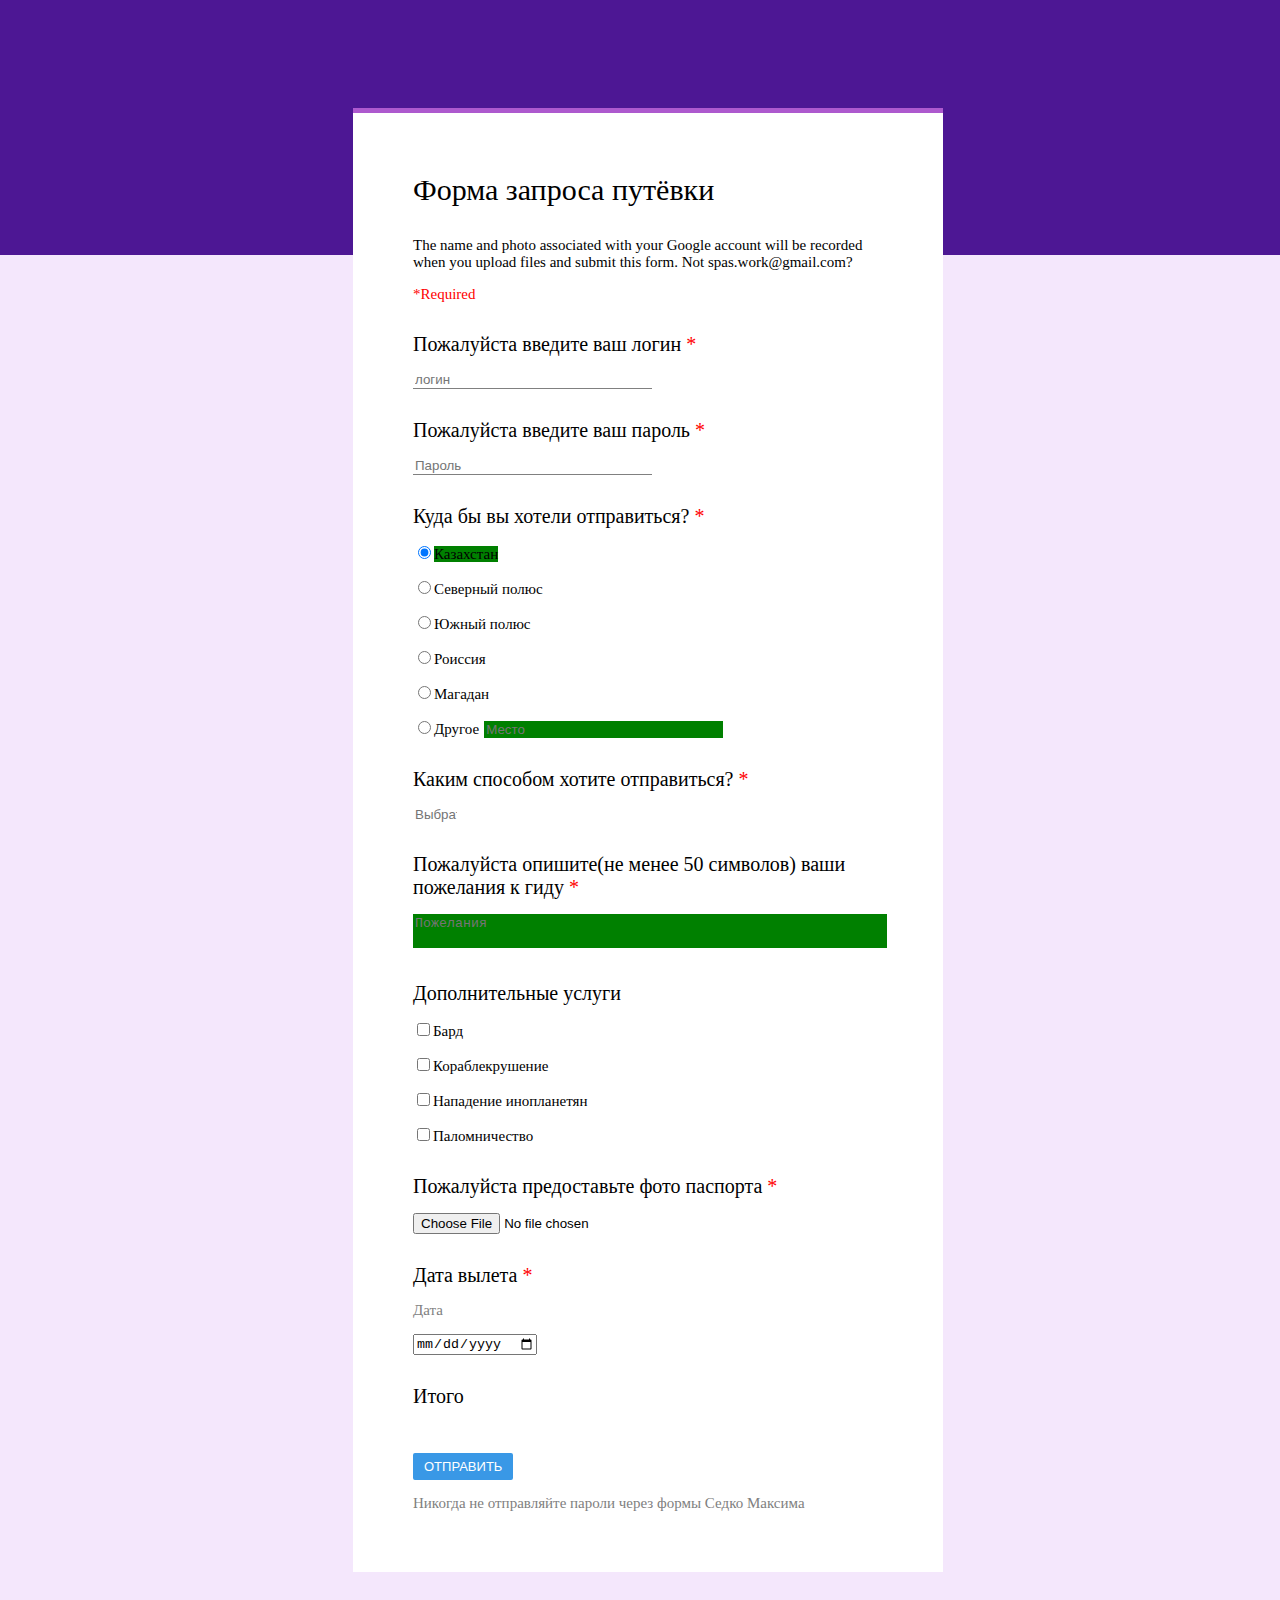
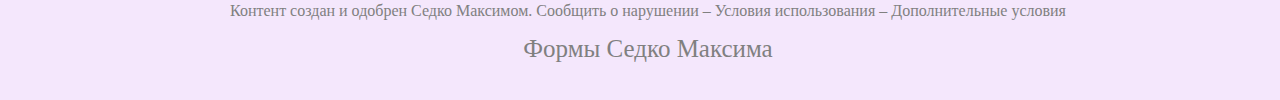
<file: lastCourse/lab1/lab1/index.html>
<!DOCTYPE html>
<html>
    <head>
        <link rel="stylesheet" href="style.css">
        <title>Подбор, бронирование и покупка туристической путевки</title>
    </head>
    <body>
        <form action="http://bstu.byyyyy" method="get" oninput="result.value='Логин: '+login.value+'&nbsp;&nbsp;&nbsp;&nbsp;&nbsp;&nbsp;&nbsp;&nbsp;&shy;Пароль: '+password.value+'&nbsp;&nbsp;&nbsp;&nbsp;&nbsp;&nbsp;&nbsp;&nbsp;&shy;Пункт назначения: '+place.value+'&nbsp;&nbsp;&nbsp;&nbsp;&nbsp;&nbsp;&nbsp;&nbsp;&shy;Способ: '+method.value+'&nbsp;&nbsp;&nbsp;&nbsp;&nbsp;&nbsp;&nbsp;&nbsp;&shy;Пожелания: '+text.value+'&nbsp;&nbsp;&nbsp;&nbsp;&nbsp;&nbsp;&nbsp;&nbsp;&shy;Фото: '+file.value+'&nbsp;&nbsp;&nbsp;&nbsp;&nbsp;&nbsp;&nbsp;&nbsp;&shy;Дата: '+date.value" >
            <div class="formContainer">
                <div class="mainHead">Форма запроса путёвки</div>
                <div>The name and photo associated with your Google account will be recorded when you upload files and submit this form. Not spas.work@gmail.com?</div>
                <div class="required">*Required</div>
                <!-- ПЕРВОЕ ПОЛЕ: ВВОДА ПАРОЛЯ -->
                <div class="head"><label for="login">Пожалуйста введите ваш логин </label><span class="required">*</span></div>
                <div><input class="inputPassword" name="login" type="text" placeholder="логин" required></div>
                <!-- ВТОРОЕ ПОЛЕ: ВВОДА ЛОГИНА -->
                <div class="head"><label for="password">Пожалуйста введите ваш пароль </label><span class="required">*</span></div>
                <div><input class="inputLogin" name="password" type="password" placeholder="Пароль" required></div>
                <!-- ТРЕТЬЕ ПОЛЕ: ВВОДА РАЙОНА СОСРЕДОТОЧЕНИЯ -->
                <div class="head">Куда бы вы хотели отправиться? <span class="required">*</span></div>
                <div><label><input class="inputLocation" type="radio" name="place" value="Казахстан" required checked><span>Казахстан</span></label></div>
                <div><label><input class="inputLocation" type="radio" name="place" value="Северный полюс"><span>Северный полюс</span></label></div>                       
                <div><label><input class="inputLocation" type="radio" name="place" value="Южный полюс"><span>Южный полюс</span></label></div>
                <div><label><input class="inputLocation" type="radio" name="place" value="Роиссия"><span>Роиссия</span></label></div>
                <div><label><input class="inputLocation" type="radio" name="place" value="Магадан"><span>Магадан</span></label></div>
                <div><label><input class="inputLocation" type="radio" name="place" value="Другое"><span>Другое</span><input class="inputOtherLocation" placeholder="Место" pattern="^[А-Яа-яЁё\s]+$" type="text"></label></div>
                <!-- ЧЕТВЁРТОЕ ПОЛЕ: ВВОДА СПОСОБА ПЕРЕДВИЖЕНИЯ -->
                <div class="head"><label for="travelMode">Каким способом хотите отправиться? </label><span class="required">*</span></div>
                <div><input class="inputTravelMode" name="travelMode" type="text" list="travelModes" placeholder="Выбрать" required></div>
                <datalist id="travelModes">
                    <option value="Повозкой">
                    <option value="Голопом">
                    <option value="Ракетой">
                    <option value="Космолётом">
                    <option value="Ослом">
                    <option value="Пешком">
                </datalist>
                <!-- ПЯТОЕ ПОЛЕ: ВВОДА ПОЖЕЛАНИЙ -->
                <div class="head"><label for="text">Пожалуйста опишите(не менее 50 символов) ваши пожелания к гиду </label><span class="required">*</span></div>
                <div><textarea class="textareaWishes" name="text" minlength="50" maxlength="150" placeholder="Пожелания"></textarea></div>
                <!-- ШЕСТОЕ ПОЛЕ: ВВОДА ДОПОЛНИТЕЛЬНЫХ УСЛУГ -->
                <div class="head">Дополнительные услуги</div>
                <div><label><input class="inputService" type="checkbox" name="bard" value="Бард"><span>Бард</span></label></div>
                <div><label><input class="inputService" type="checkbox" name="shipwreck" value="Кораблекрушение"><span>Кораблекрушение</span></label></div>                       
                <div><label><input class="inputService" type="checkbox" name="aliens" value="Нападение инопланетян"><span>Нападение инопланетян</span></label></div>
                <div><label><input class="inputService" type="checkbox" name="aveMaria" value="Паломничество"><span>Паломничество</span></label></div>
                <!-- СЕДЬМОЕ ПОЛЕ: ВВОДА ФОТО ПАСПОРТА -->
                <div class="head"><label for="file">Пожалуйста предоставьте фото паспорта </label><span class="required">*</span></div>
                <div><input type="file" name="file" required></div>
                <!-- ВОСЬМОЕ ПОЛЕ: ВВОДА ДАТЫ ВЫЛЕТА -->
                <div class="head">Дата вылета <span class="required">*</span></div>
                <div class="divGrey"><label for="date">Дата </label></div>
                <div><input type="date" name="date" required></div>

                <div class="head">Итого</div>
                <div><output name="result"></output></div>
                <div><input class="buttonSubmit" type="submit" value="ОТПРАВИТЬ"></div>
                <div class="divGrey">Никогда не отправляйте пароли через формы Седко Максима</div>
            </div>
        </form>
        <footer>
            <div class="firstFarce">Контент создан и одобрен Седко Максимом. Сообщить о нарушении – Условия использования – Дополнительные условия</div>
            <div class="secondFarce">Формы Седко Максима</div>
        </footer>
    </body>
</html>
</file>
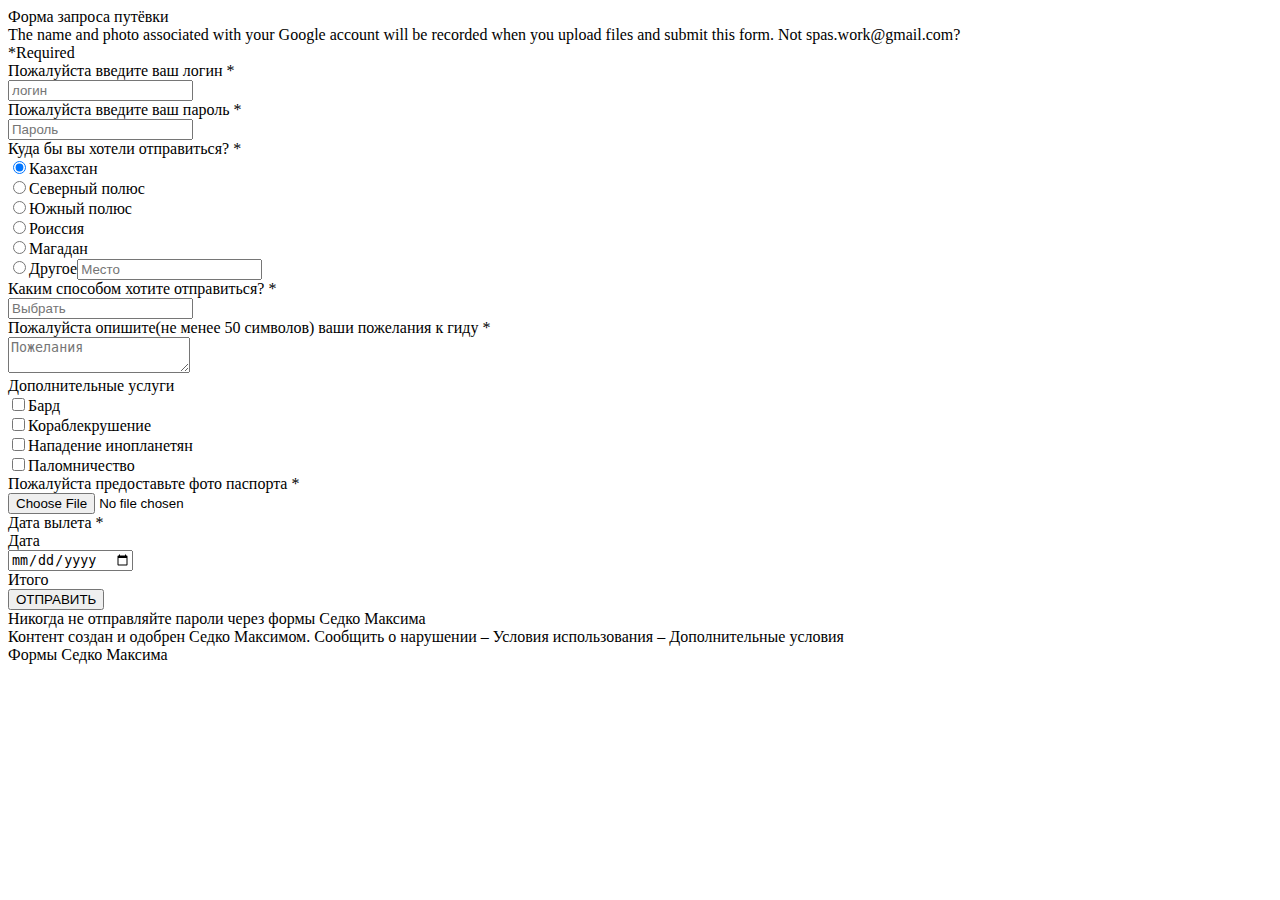
<file: lastCourse/lab2/lab2/index.html>
<!DOCTYPE html>
<html>
    <head>
        <!-- <link rel="stylesheet" href="style.css"> -->
        <title>Подбор, бронирование и покупка туристической путевки</title>
    </head>
    <body>
        <form action="http://bstu.byyyyy" method="get" oninput="result.value='Логин: '+login.value+'&nbsp;&nbsp;&nbsp;&nbsp;&nbsp;&nbsp;&nbsp;&nbsp;&shy;Пароль: '+password.value+'&nbsp;&nbsp;&nbsp;&nbsp;&nbsp;&nbsp;&nbsp;&nbsp;&shy;Пункт назначения: '+place.value+'&nbsp;&nbsp;&nbsp;&nbsp;&nbsp;&nbsp;&nbsp;&nbsp;&shy;Способ: '+method.value+'&nbsp;&nbsp;&nbsp;&nbsp;&nbsp;&nbsp;&nbsp;&nbsp;&shy;Пожелания: '+text.value+'&nbsp;&nbsp;&nbsp;&nbsp;&nbsp;&nbsp;&nbsp;&nbsp;&shy;Фото: '+file.value+'&nbsp;&nbsp;&nbsp;&nbsp;&nbsp;&nbsp;&nbsp;&nbsp;&shy;Дата: '+date.value" >
            <div class="formContainer">
                <div class="mainHead">Форма запроса путёвки</div>
                <div>The name and photo associated with your Google account will be recorded when you upload files and submit this form. Not spas.work@gmail.com?</div>
                <div class="required">*Required</div>
                <!-- ПЕРВОЕ ПОЛЕ: ВВОДА ПАРОЛЯ -->
                <div class="head"><label for="login">Пожалуйста введите ваш логин </label><span class="required">*</span></div>
                <div><input class="inputPassword" name="login" type="text" placeholder="логин" required></div>
                <!-- ВТОРОЕ ПОЛЕ: ВВОДА ЛОГИНА -->
                <div class="head"><label for="password">Пожалуйста введите ваш пароль </label><span class="required">*</span></div>
                <div><input class="inputLogin" name="password" type="password" placeholder="Пароль" required></div>
                <!-- ТРЕТЬЕ ПОЛЕ: ВВОДА РАЙОНА СОСРЕДОТОЧЕНИЯ -->
                <div class="head">Куда бы вы хотели отправиться? <span class="required">*</span></div>
                <div><label><input class="inputLocation" type="radio" name="place" value="Казахстан" required checked><span>Казахстан</span></label></div>
                <div><label><input class="inputLocation" type="radio" name="place" value="Северный полюс"><span>Северный полюс</span></label></div>                       
                <div><label><input class="inputLocation" type="radio" name="place" value="Южный полюс"><span>Южный полюс</span></label></div>
                <div><label><input class="inputLocation" type="radio" name="place" value="Роиссия"><span>Роиссия</span></label></div>
                <div><label><input class="inputLocation" type="radio" name="place" value="Магадан"><span>Магадан</span></label></div>
                <div><label><input class="inputLocation" type="radio" name="place" value="Другое"><span>Другое</span><input class="inputOtherLocation" placeholder="Место" pattern="^[А-Яа-яЁё\s]+$" type="text"></label></div>
                <!-- ЧЕТВЁРТОЕ ПОЛЕ: ВВОДА СПОСОБА ПЕРЕДВИЖЕНИЯ -->
                <div class="head"><label for="travelMode">Каким способом хотите отправиться? </label><span class="required">*</span></div>
                <div><input class="inputTravelMode" name="travelMode" type="text" list="travelModes" placeholder="Выбрать" required></div>
                <datalist id="travelModes">
                    <option value="Повозкой">
                    <option value="Голопом">
                    <option value="Ракетой">
                    <option value="Космолётом">
                    <option value="Ослом">
                    <option value="Пешком">
                </datalist>
                <!-- ПЯТОЕ ПОЛЕ: ВВОДА ПОЖЕЛАНИЙ -->
                <div class="head"><label for="text">Пожалуйста опишите(не менее 50 символов) ваши пожелания к гиду </label><span class="required">*</span></div>
                <div><textarea class="textareaWishes" name="text" minlength="50" maxlength="150" placeholder="Пожелания"></textarea></div>
                <!-- ШЕСТОЕ ПОЛЕ: ВВОДА ДОПОЛНИТЕЛЬНЫХ УСЛУГ -->
                <div class="head">Дополнительные услуги</div>
                <div><label><input class="inputService" type="checkbox" name="bard" value="Бард"><span>Бард</span></label></div>
                <div><label><input class="inputService" type="checkbox" name="shipwreck" value="Кораблекрушение"><span>Кораблекрушение</span></label></div>                       
                <div><label><input class="inputService" type="checkbox" name="aliens" value="Нападение инопланетян"><span>Нападение инопланетян</span></label></div>
                <div><label><input class="inputService" type="checkbox" name="aveMaria" value="Паломничество"><span>Паломничество</span></label></div>
                <!-- СЕДЬМОЕ ПОЛЕ: ВВОДА ФОТО ПАСПОРТА -->
                <div class="head"><label for="file">Пожалуйста предоставьте фото паспорта </label><span class="required">*</span></div>
                <div><input type="file" name="file" required></div>
                <!-- ВОСЬМОЕ ПОЛЕ: ВВОДА ДАТЫ ВЫЛЕТА -->
                <div class="head">Дата вылета <span class="required">*</span></div>
                <div class="divGrey"><label for="date">Дата </label></div>
                <div><input type="date" name="date" required></div>

                <div class="head">Итого</div>
                <div><output name="result"></output></div>
                <div><input class="buttonSubmit" type="submit" value="ОТПРАВИТЬ"></div>
                <div class="divGrey">Никогда не отправляйте пароли через формы Седко Максима</div>
            </div>
        </form>
        <footer>
            <div class="firstFarce">Контент создан и одобрен Седко Максимом. Сообщить о нарушении – Условия использования – Дополнительные условия</div>
            <div class="secondFarce">Формы Седко Максима</div>
        </footer>
    </body>
</html>
</file>
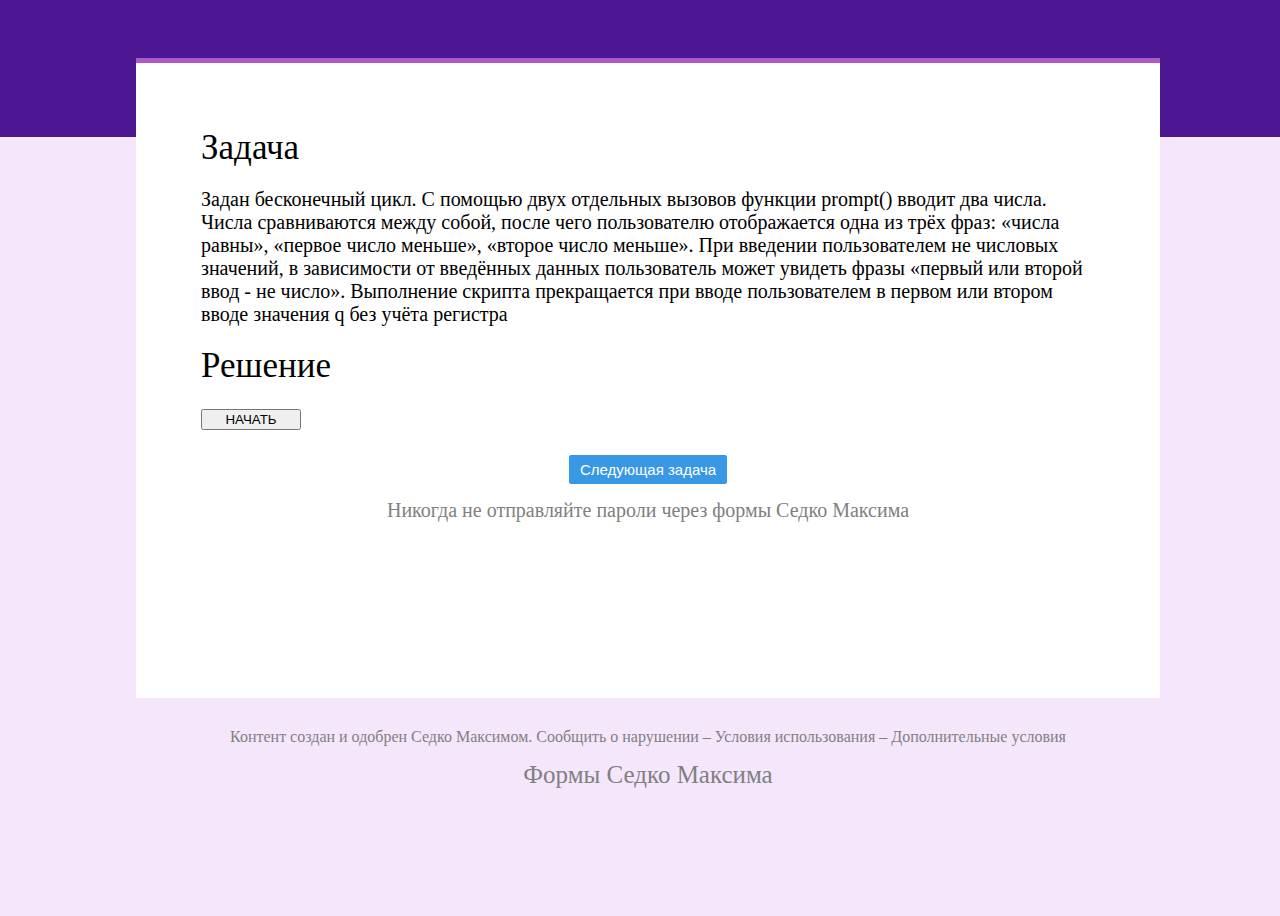
<file: lastCourse/lab3/lab3/index.html>
<!DOCTYPE html>
<html>
    <head>
        <link rel="stylesheet" href="style.css">
        <title>Подбор, бронирование и покупка туристической путевки</title>
    </head>
    <body>
        <form  oninput="" >
            <div class="task">
                <div class="name">Задача</div>
                <div class="text"></div>
                <div class="name">Решение</div>
                <div class="container"></div>
                <div class="output"></div>
                <div class="next"><input class="submit" type="button" value="Следующая задача"></div>
                <div class="divGrey">Никогда не отправляйте пароли через формы Седко Максима</div>
            </div>
        </form>
        <footer>
            <div class="firstFarce">Контент создан и одобрен Седко Максимом. Сообщить о нарушении – Условия использования – Дополнительные условия</div>
            <div class="secondFarce">Формы Седко Максима</div>
        </footer>
        <script type="text/javascript" src="index.js"></script>
    </body>
</html>
</file>
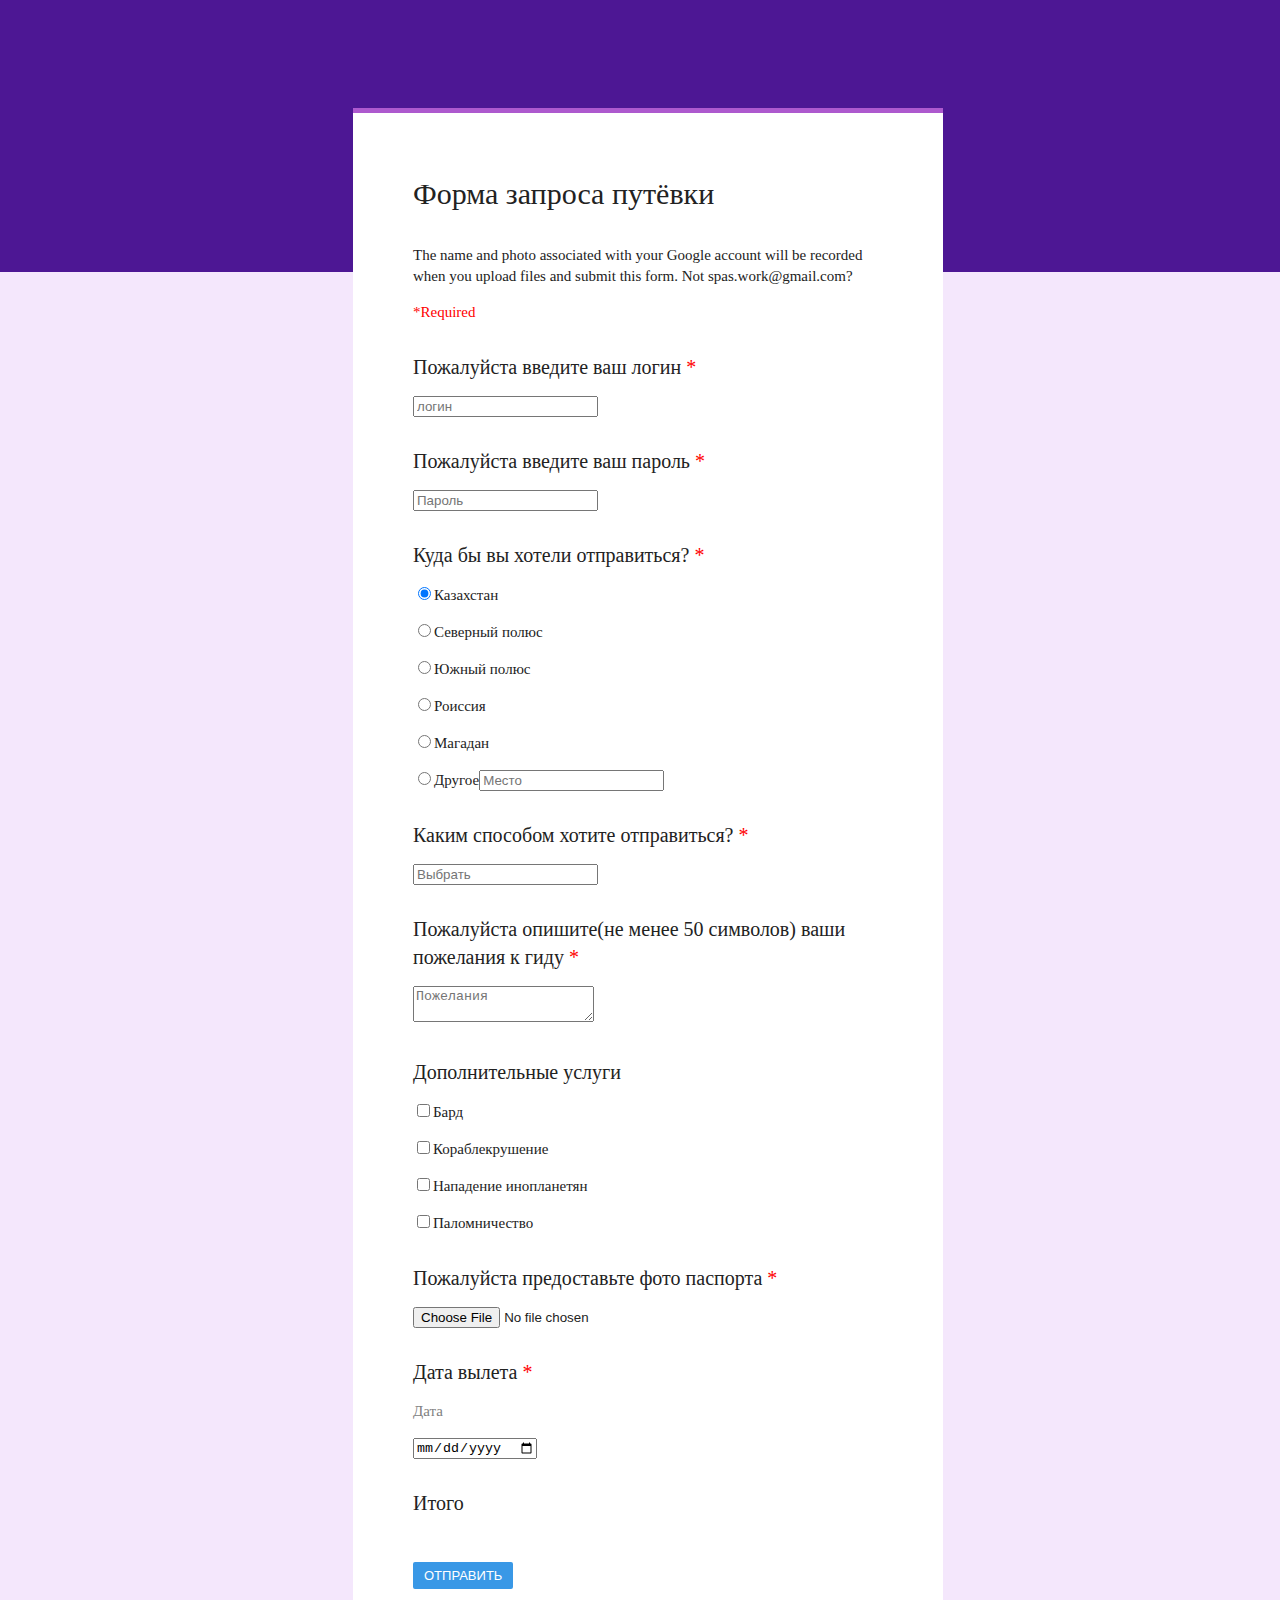
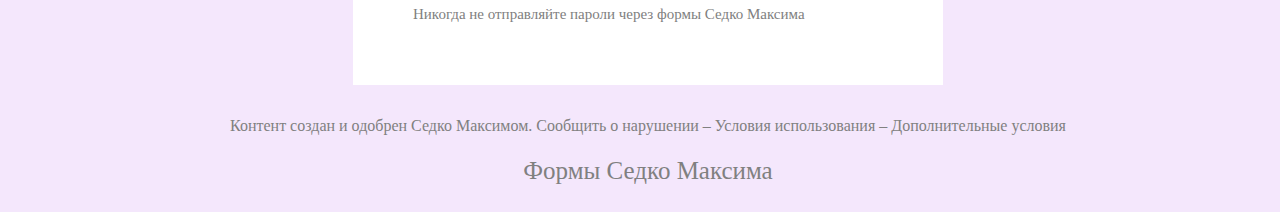
<file: lastCourse/lab2/lab2/new-site/index.html>
<!doctype html>
<html class="no-js" lang="ru">

<head>
  <meta charset="utf-8">
  <meta name="viewport" content="width=device-width, initial-scale=1">
  <title></title>
  <link rel="stylesheet" href="css/style.css">
  <meta name="description" content="">

  <meta property="og:title" content="">
  <meta property="og:type" content="">
  <meta property="og:url" content="">
  <meta property="og:image" content="">

  <link rel="icon" href="/favicon.ico" sizes="any">
  <link rel="icon" href="/icon.svg" type="image/svg+xml">
  <link rel="apple-touch-icon" href="icon.png">

  <link rel="manifest" href="site.webmanifest">
  <meta name="theme-color" content="#fafafa">
</head>

<body>

  <!-- Add your site or application content here -->
  <form action="http://bstu.byyyyy" method="get" oninput="result.value='Логин: '+login.value+'&nbsp;&nbsp;&nbsp;&nbsp;&nbsp;&nbsp;&nbsp;&nbsp;&shy;Пароль: '+password.value+'&nbsp;&nbsp;&nbsp;&nbsp;&nbsp;&nbsp;&nbsp;&nbsp;&shy;Пункт назначения: '+place.value+'&nbsp;&nbsp;&nbsp;&nbsp;&nbsp;&nbsp;&nbsp;&nbsp;&shy;Способ: '+method.value+'&nbsp;&nbsp;&nbsp;&nbsp;&nbsp;&nbsp;&nbsp;&nbsp;&shy;Пожелания: '+text.value+'&nbsp;&nbsp;&nbsp;&nbsp;&nbsp;&nbsp;&nbsp;&nbsp;&shy;Фото: '+file.value+'&nbsp;&nbsp;&nbsp;&nbsp;&nbsp;&nbsp;&nbsp;&nbsp;&shy;Дата: '+date.value" >
    <div class="formContainer">
        <div class="mainHead">Форма запроса путёвки</div>
        <div>The name and photo associated with your Google account will be recorded when you upload files and submit this form. Not spas.work@gmail.com?</div>
        <div class="required">*Required</div>
        <!-- ПЕРВОЕ ПОЛЕ: ВВОДА ПАРОЛЯ -->
        <div class="head"><label for="login">Пожалуйста введите ваш логин </label><span class="required">*</span></div>
        <div><input class="inputPassword" name="login" type="text" placeholder="логин" required></div>
        <!-- ВТОРОЕ ПОЛЕ: ВВОДА ЛОГИНА -->
        <div class="head"><label for="password">Пожалуйста введите ваш пароль </label><span class="required">*</span></div>
        <div><input class="inputLogin" name="password" type="password" placeholder="Пароль" required></div>
        <!-- ТРЕТЬЕ ПОЛЕ: ВВОДА РАЙОНА СОСРЕДОТОЧЕНИЯ -->
        <div class="head">Куда бы вы хотели отправиться? <span class="required">*</span></div>
        <div><label><input class="inputLocation" type="radio" name="place" value="Казахстан" required checked><span>Казахстан</span></label></div>
        <div><label><input class="inputLocation" type="radio" name="place" value="Северный полюс"><span>Северный полюс</span></label></div>                       
        <div><label><input class="inputLocation" type="radio" name="place" value="Южный полюс"><span>Южный полюс</span></label></div>
        <div><label><input class="inputLocation" type="radio" name="place" value="Роиссия"><span>Роиссия</span></label></div>
        <div><label><input class="inputLocation" type="radio" name="place" value="Магадан"><span>Магадан</span></label></div>
        <div><label><input class="inputLocation" type="radio" name="place" value="Другое"><span>Другое</span><input class="inputOtherLocation" placeholder="Место" pattern="^[А-Яа-яЁё\s]+$" type="text"></label></div>
        <!-- ЧЕТВЁРТОЕ ПОЛЕ: ВВОДА СПОСОБА ПЕРЕДВИЖЕНИЯ -->
        <div class="head"><label for="travelMode">Каким способом хотите отправиться? </label><span class="required">*</span></div>
        <div><input class="inputTravelMode" name="travelMode" type="text" list="travelModes" placeholder="Выбрать" required></div>
        <datalist id="travelModes">
            <option value="Повозкой">
            <option value="Голопом">
            <option value="Ракетой">
            <option value="Космолётом">
            <option value="Ослом">
            <option value="Пешком">
        </datalist>
        <!-- ПЯТОЕ ПОЛЕ: ВВОДА ПОЖЕЛАНИЙ -->
        <div class="head"><label for="text">Пожалуйста опишите(не менее 50 символов) ваши пожелания к гиду </label><span class="required">*</span></div>
        <div><textarea class="textareaWishes" name="text" minlength="50" maxlength="150" placeholder="Пожелания"></textarea></div>
        <!-- ШЕСТОЕ ПОЛЕ: ВВОДА ДОПОЛНИТЕЛЬНЫХ УСЛУГ -->
        <div class="head">Дополнительные услуги</div>
        <div><label><input class="inputService" type="checkbox" name="bard" value="Бард"><span>Бард</span></label></div>
        <div><label><input class="inputService" type="checkbox" name="shipwreck" value="Кораблекрушение"><span>Кораблекрушение</span></label></div>                       
        <div><label><input class="inputService" type="checkbox" name="aliens" value="Нападение инопланетян"><span>Нападение инопланетян</span></label></div>
        <div><label><input class="inputService" type="checkbox" name="aveMaria" value="Паломничество"><span>Паломничество</span></label></div>
        <!-- СЕДЬМОЕ ПОЛЕ: ВВОДА ФОТО ПАСПОРТА -->
        <div class="head"><label for="file">Пожалуйста предоставьте фото паспорта </label><span class="required">*</span></div>
        <div><input type="file" name="file" required></div>
        <!-- ВОСЬМОЕ ПОЛЕ: ВВОДА ДАТЫ ВЫЛЕТА -->
        <div class="head">Дата вылета <span class="required">*</span></div>
        <div class="divGrey"><label for="date">Дата </label></div>
        <div><input type="date" name="date" required></div>

        <div class="head">Итого</div>
        <div><output name="result"></output></div>
        <div><input class="buttonSubmit" type="submit" value="ОТПРАВИТЬ"></div>
        <div class="divGrey">Никогда не отправляйте пароли через формы Седко Максима</div>
    </div>
</form>
<footer>
    <div class="firstFarce">Контент создан и одобрен Седко Максимом. Сообщить о нарушении – Условия использования – Дополнительные условия</div>
    <div class="secondFarce">Формы Седко Максима</div>
</footer>
</body>

</html>
</file>
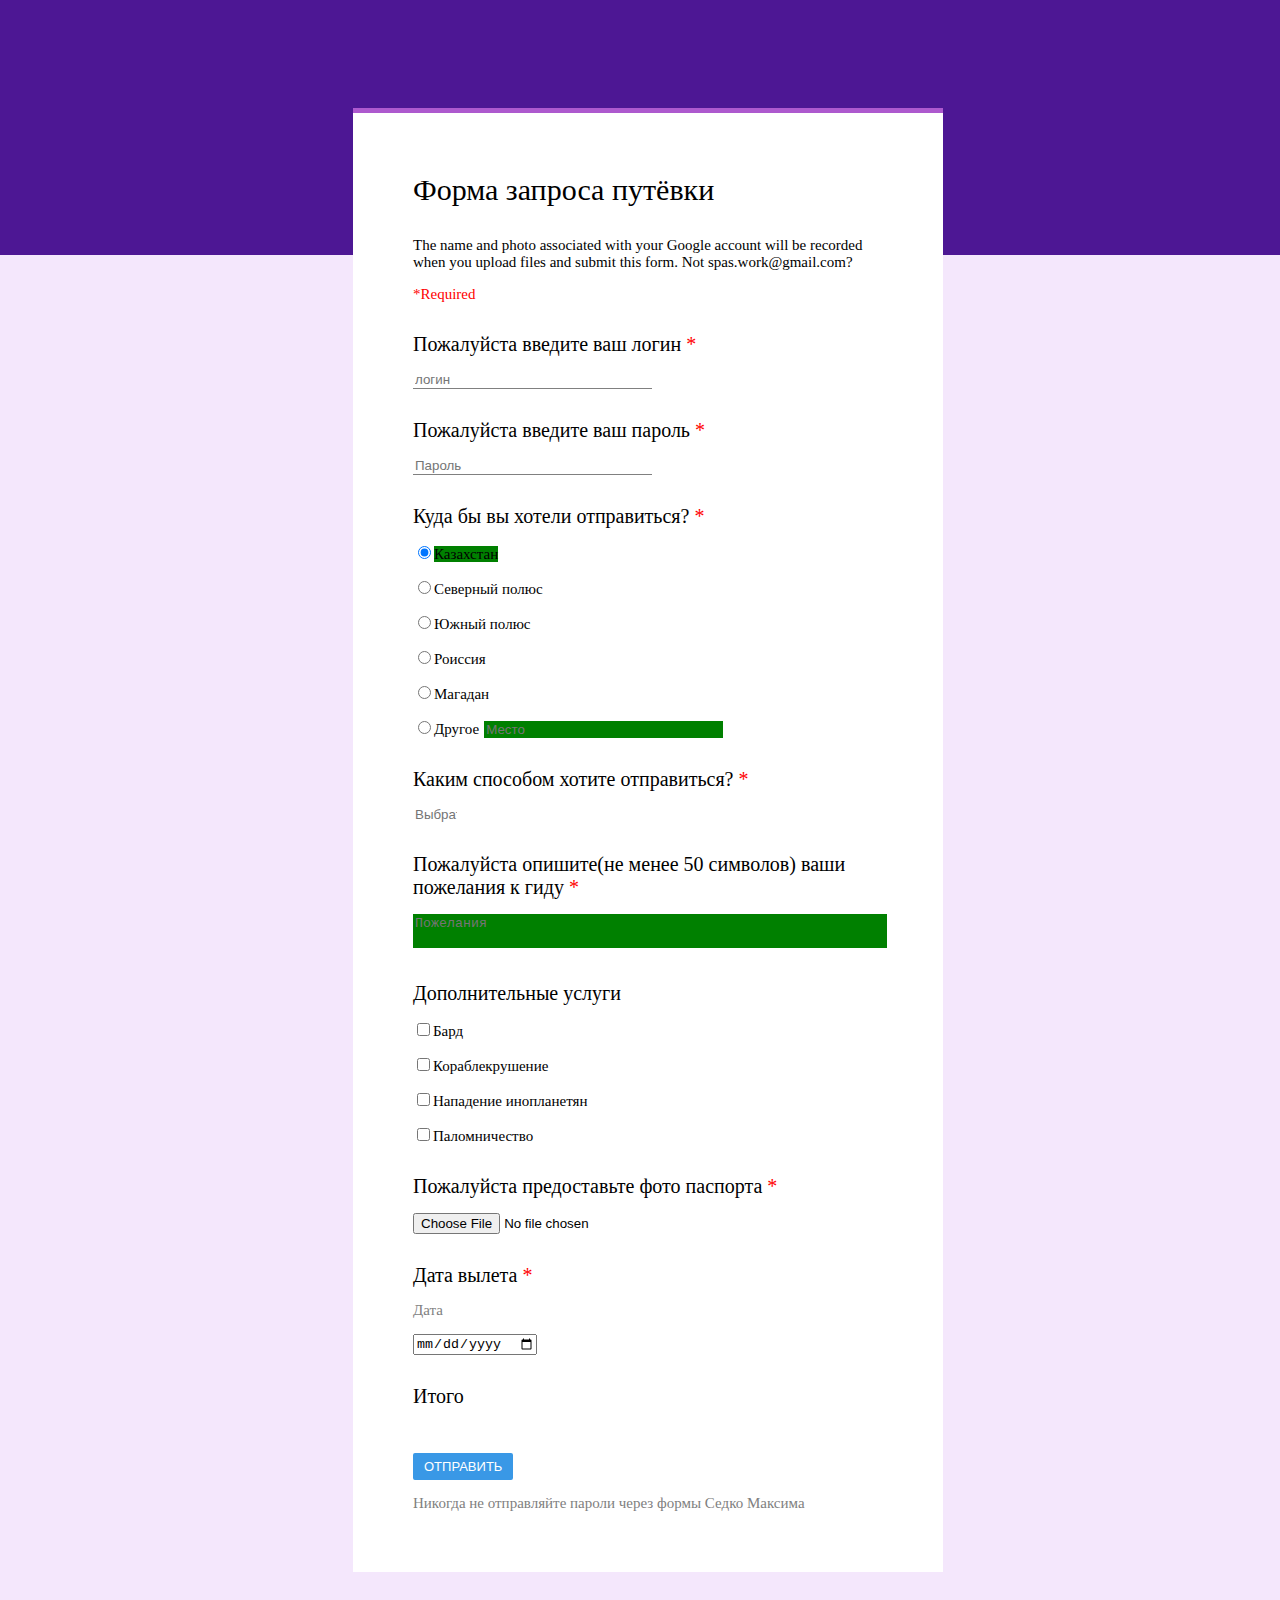
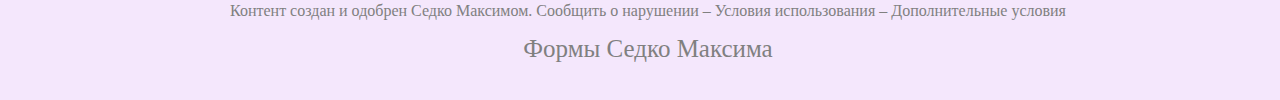
<file: lastCourse/lab2/lab2/boilerplate.html>
<!DOCTYPE html>
<!--[if lt IE 7]>      <html class="no-js lt-ie9 lt-ie8 lt-ie7"> <![endif]-->
<!--[if IE 7]>         <html class="no-js lt-ie9 lt-ie8"> <![endif]-->
<!--[if IE 8]>         <html class="no-js lt-ie9"> <![endif]-->
<!--[if gt IE 8]>      <html class="no-js"> <!--<![endif]-->
<html>
    <head>
        <meta charset="utf-8">
        <meta http-equiv="X-UA-Compatible" content="IE=edge">
        <title></title>
        <meta name="description" content="">
        <meta name="viewport" content="width=device-width, initial-scale=1">
        <link rel="stylesheet" href="style.css">
    </head>
    <body>
        <form action="http://bstu.byyyyy" method="get" oninput="result.value='Логин: '+login.value+'&nbsp;&nbsp;&nbsp;&nbsp;&nbsp;&nbsp;&nbsp;&nbsp;&shy;Пароль: '+password.value+'&nbsp;&nbsp;&nbsp;&nbsp;&nbsp;&nbsp;&nbsp;&nbsp;&shy;Пункт назначения: '+place.value+'&nbsp;&nbsp;&nbsp;&nbsp;&nbsp;&nbsp;&nbsp;&nbsp;&shy;Способ: '+method.value+'&nbsp;&nbsp;&nbsp;&nbsp;&nbsp;&nbsp;&nbsp;&nbsp;&shy;Пожелания: '+text.value+'&nbsp;&nbsp;&nbsp;&nbsp;&nbsp;&nbsp;&nbsp;&nbsp;&shy;Фото: '+file.value+'&nbsp;&nbsp;&nbsp;&nbsp;&nbsp;&nbsp;&nbsp;&nbsp;&shy;Дата: '+date.value" >
            <div class="formContainer">
                <div class="mainHead">Форма запроса путёвки</div>
                <div>The name and photo associated with your Google account will be recorded when you upload files and submit this form. Not spas.work@gmail.com?</div>
                <div class="required">*Required</div>
                <!-- ПЕРВОЕ ПОЛЕ: ВВОДА ПАРОЛЯ -->
                <div class="head"><label for="login">Пожалуйста введите ваш логин </label><span class="required">*</span></div>
                <div><input class="inputPassword" name="login" type="text" placeholder="логин" required></div>
                <!-- ВТОРОЕ ПОЛЕ: ВВОДА ЛОГИНА -->
                <div class="head"><label for="password">Пожалуйста введите ваш пароль </label><span class="required">*</span></div>
                <div><input class="inputLogin" name="password" type="password" placeholder="Пароль" required></div>
                <!-- ТРЕТЬЕ ПОЛЕ: ВВОДА РАЙОНА СОСРЕДОТОЧЕНИЯ -->
                <div class="head">Куда бы вы хотели отправиться? <span class="required">*</span></div>
                <div><label><input class="inputLocation" type="radio" name="place" value="Казахстан" required checked><span>Казахстан</span></label></div>
                <div><label><input class="inputLocation" type="radio" name="place" value="Северный полюс"><span>Северный полюс</span></label></div>                       
                <div><label><input class="inputLocation" type="radio" name="place" value="Южный полюс"><span>Южный полюс</span></label></div>
                <div><label><input class="inputLocation" type="radio" name="place" value="Роиссия"><span>Роиссия</span></label></div>
                <div><label><input class="inputLocation" type="radio" name="place" value="Магадан"><span>Магадан</span></label></div>
                <div><label><input class="inputLocation" type="radio" name="place" value="Другое"><span>Другое</span><input class="inputOtherLocation" placeholder="Место" pattern="^[А-Яа-яЁё\s]+$" type="text"></label></div>
                <!-- ЧЕТВЁРТОЕ ПОЛЕ: ВВОДА СПОСОБА ПЕРЕДВИЖЕНИЯ -->
                <div class="head"><label for="travelMode">Каким способом хотите отправиться? </label><span class="required">*</span></div>
                <div><input class="inputTravelMode" name="travelMode" type="text" list="travelModes" placeholder="Выбрать" required></div>
                <datalist id="travelModes">
                    <option value="Повозкой">
                    <option value="Голопом">
                    <option value="Ракетой">
                    <option value="Космолётом">
                    <option value="Ослом">
                    <option value="Пешком">
                </datalist>
                <!-- ПЯТОЕ ПОЛЕ: ВВОДА ПОЖЕЛАНИЙ -->
                <div class="head"><label for="text">Пожалуйста опишите(не менее 50 символов) ваши пожелания к гиду </label><span class="required">*</span></div>
                <div><textarea class="textareaWishes" name="text" minlength="50" maxlength="150" placeholder="Пожелания"></textarea></div>
                <!-- ШЕСТОЕ ПОЛЕ: ВВОДА ДОПОЛНИТЕЛЬНЫХ УСЛУГ -->
                <div class="head">Дополнительные услуги</div>
                <div><label><input class="inputService" type="checkbox" name="bard" value="Бард"><span>Бард</span></label></div>
                <div><label><input class="inputService" type="checkbox" name="shipwreck" value="Кораблекрушение"><span>Кораблекрушение</span></label></div>                       
                <div><label><input class="inputService" type="checkbox" name="aliens" value="Нападение инопланетян"><span>Нападение инопланетян</span></label></div>
                <div><label><input class="inputService" type="checkbox" name="aveMaria" value="Паломничество"><span>Паломничество</span></label></div>
                <!-- СЕДЬМОЕ ПОЛЕ: ВВОДА ФОТО ПАСПОРТА -->
                <div class="head"><label for="file">Пожалуйста предоставьте фото паспорта </label><span class="required">*</span></div>
                <div><input type="file" name="file" required></div>
                <!-- ВОСЬМОЕ ПОЛЕ: ВВОДА ДАТЫ ВЫЛЕТА -->
                <div class="head">Дата вылета <span class="required">*</span></div>
                <div class="divGrey"><label for="date">Дата </label></div>
                <div><input type="date" name="date" required></div>

                <div class="head">Итого</div>
                <div><output name="result"></output></div>
                <div><input class="buttonSubmit" type="submit" value="ОТПРАВИТЬ"></div>
                <div class="divGrey">Никогда не отправляйте пароли через формы Седко Максима</div>
            </div>
        </form>
        <footer>
            <div class="firstFarce">Контент создан и одобрен Седко Максимом. Сообщить о нарушении – Условия использования – Дополнительные условия</div>
            <div class="secondFarce">Формы Седко Максима</div>
        </footer>
    </body>
</html>
</file>
<file: lastCourse/lab1/lab1/style.css>
/* 
СТИЛИ ПО ПОРЯДКУ КАК В HTML
*/
body {
    width: 100%;
    height: 100%;
    background:   linear-gradient(to bottom,rgb(77, 23, 148) 15%,rgb(244, 231, 252) 15%);
    background-repeat: no-repeat, no-repeat;
}
form{
    display: flex;
    align-items: center;
    justify-content: center;
}
.formContainer{
    padding: 5vh;
    height: 100%;
    font-size: 15px;
    background:   linear-gradient(to bottom,rgb(173, 89, 206) 5px, white 5px);
    min-height: 80%;
    margin: 100px 10% 0 10%;
    max-width: 500px;
}
.mainHead{
    font-size: 30px;
    margin-top: 20px;
    margin-bottom: 30px;
}

/* 
 ВОСЕМЬ СТИЛЕЙ ПОЛЕЙ ВВОДА ДАННЫХ:
*/

/* ПЕРВОЕ ПОЛЕ: ВВОДА ПАРОЛЯ */
.inputPassword{
    border: none;
    border-bottom: 1px solid grey;
    width: 50%;
}

/* ВТОРОЕ ПОЛЕ: ВВОДА ЛОГИНА */
.inputLogin{
    border: none;
    border-bottom: 1px solid grey;
    width: 50%;
}

/* ТРЕТЬЕ ПОЛЕ: ВВОДА РАЙОНА СОСРЕДОТОЧЕНИЯ */
.inputLocation:checked+span{
    background-color: green;
}
.inputOtherLocation{
    margin-left: 5px;
    border: none;
    border-bottom: 1px solid grey;
    width: 50%;
}
.inputOtherLocation:invalid{
    border: 2px solid red;
}
.inputOtherLocation:valid{
    border: none;
    background-color: green;
}

/* ЧЕТВЁРТОЕ ПОЛЕ: ВВОДА СПОСОБА ПЕРЕДВИЖЕНИЯ */
.inputTravelMode{
    border: none;
    width: 60px;
}
.inputTravelMode:focus{
    background-color: yellow;
}

/* ПЯТОЕ ПОЛЕ: ВВОДА ПОЖЕЛАНИЙ */
.textareaWishes{
    border: none;
    border-bottom: 1px solid grey;
    width: 100%;
    resize: none;
}
.textareaWishes:focus{
    background-color: burlywood;
}
.textareaWishes:valid{
    border: none;
    background-color: green;
}

/* ШЕСТОЕ ПОЛЕ: ВВОДА ДОПОЛНИТЕЛЬНЫХ УСЛУГ */
.inputService:checked+span{
    background-color: green;
}

/* СЕДЬМОЕ ПОЛЕ: ВВОДА ФОТО ПАСПОРТА */

/* ВОСЬМОЕ ПОЛЕ: ВВОДА ДАТЫ ВЫЛЕТА */

.buttonSubmit{
    background-color:rgb(57, 152, 230);
    color: white;
    border-radius: 2px;
    border-color: rgb(57, 152, 230);
    border-width: 5px;
    border-style:solid;
    font-size: 13px;
    margin-top: 30px;
}
footer{
    height: 10vh;
}
.firstFarce,.secondFarce{
    display: flex;
    align-items: center;
    justify-content: center;
    margin-top: 30px;
    color: grey;
    text-align: center;
}
.secondFarce{
    font-size: 25px;
    margin-top: 15px;
}
/* 
ОБЩИЕ СТИЛИ
*/
.required{
    color: red;
}
.divGrey{
    color: grey;
}
div{
    margin: 15px;
}
.head{
    font-size: 20px;
    margin-top: 30px;
}
input:required:valid{
    background-color: green;
}
</file>
<file: lastCourse/lab2/lab2/style.css>
/* 
СТИЛИ ПО ПОРЯДКУ КАК В HTML
*/
body {
    width: 100%;
    height: 100%;
    background:   linear-gradient(to bottom,rgb(77, 23, 148) 15%,rgb(244, 231, 252) 15%);
    background-repeat: no-repeat, no-repeat;
}
form{
    display: flex;
    align-items: center;
    justify-content: center;
}
.formContainer{
    padding: 5vh;
    height: 100%;
    font-size: 15px;
    background:   linear-gradient(to bottom,rgb(173, 89, 206) 5px, white 5px);
    min-height: 80%;
    margin: 100px 10% 0 10%;
    max-width: 500px;
}
.mainHead{
    font-size: 30px;
    margin-top: 20px;
    margin-bottom: 30px;
}

/* 
 ВОСЕМЬ СТИЛЕЙ ПОЛЕЙ ВВОДА ДАННЫХ:
*/

/* ПЕРВОЕ ПОЛЕ: ВВОДА ПАРОЛЯ */
.inputPassword{
    border: none;
    border-bottom: 1px solid grey;
    width: 50%;
}

/* ВТОРОЕ ПОЛЕ: ВВОДА ЛОГИНА */
.inputLogin{
    border: none;
    border-bottom: 1px solid grey;
    width: 50%;
}

/* ТРЕТЬЕ ПОЛЕ: ВВОДА РАЙОНА СОСРЕДОТОЧЕНИЯ */
.inputLocation:checked+span{
    background-color: green;
}
.inputOtherLocation{
    margin-left: 5px;
    border: none;
    border-bottom: 1px solid grey;
    width: 50%;
}
.inputOtherLocation:invalid{
    border: 2px solid red;
}
.inputOtherLocation:valid{
    border: none;
    background-color: green;
}

/* ЧЕТВЁРТОЕ ПОЛЕ: ВВОДА СПОСОБА ПЕРЕДВИЖЕНИЯ */
.inputTravelMode{
    border: none;
    width: 60px;
}
.inputTravelMode:focus{
    background-color: yellow;
}

/* ПЯТОЕ ПОЛЕ: ВВОДА ПОЖЕЛАНИЙ */
.textareaWishes{
    border: none;
    border-bottom: 1px solid grey;
    width: 100%;
    resize: none;
}
.textareaWishes:focus{
    background-color: burlywood;
}
.textareaWishes:valid{
    border: none;
    background-color: green;
}

/* ШЕСТОЕ ПОЛЕ: ВВОДА ДОПОЛНИТЕЛЬНЫХ УСЛУГ */
.inputService:checked+span{
    background-color: green;
}

/* СЕДЬМОЕ ПОЛЕ: ВВОДА ФОТО ПАСПОРТА */

/* ВОСЬМОЕ ПОЛЕ: ВВОДА ДАТЫ ВЫЛЕТА */

.buttonSubmit{
    background-color:rgb(57, 152, 230);
    color: white;
    border-radius: 2px;
    border-color: rgb(57, 152, 230);
    border-width: 5px;
    border-style:solid;
    font-size: 13px;
    margin-top: 30px;
}
footer{
    height: 10vh;
}
.firstFarce,.secondFarce{
    display: flex;
    align-items: center;
    justify-content: center;
    margin-top: 30px;
    color: grey;
    text-align: center;
}
.secondFarce{
    font-size: 25px;
    margin-top: 15px;
}
/* 
ОБЩИЕ СТИЛИ
*/
.required{
    color: red;
}
.divGrey{
    color: grey;
}
div{
    margin: 15px;
}
.head{
    font-size: 20px;
    margin-top: 30px;
}
input:required:valid{
    background-color: green;
}
</file>
<file: lastCourse/lab3/lab3/style.css>
body {
    width: 100%;
    height: 100%;
    background:   linear-gradient(to bottom,rgb(77, 23, 148) 15%,rgb(244, 231, 252) 15%);
    background-repeat: no-repeat, no-repeat;
    min-height: 100vh;
}
form{
    display: flex;
    align-items: center;
    justify-content: center;
    min-height: 100%;
}
.task{
    margin: 50px 10% 0 10%;
    padding: 50px;
    height: auto;
    font-size: 20px;
    background:   linear-gradient(to bottom,rgb(173, 89, 206) 5px, white 5px);
    min-height: 60vh;
    max-width: 1000px;
}
.name{
    font-size: 35px;
    margin-top: 20px;
    margin-bottom: 20px;
}
.next{
    display: flex;
    justify-content: center;
}
.submit{
    background-color:rgb(57, 152, 230);
    color: white;
    border-radius: 2px;
    border-color: rgb(57, 152, 230);
    border-width: 5px;
    border-style:solid;
    font-size: 15px;
    margin-top: 10px;
}
footer{
    height: 10vh;
}
.firstFarce,.secondFarce{
    display: flex;
    align-items: center;
    justify-content: center;
    margin-top: 30px;
    color: grey;
    text-align: center;
}
.secondFarce{
    font-size: 25px;
    margin-top: 15px;
}
/* 
ОБЩИЕ СТИЛИ
*/
.divGrey{
    color: grey;
    padding-bottom: 25px;
    display: flex;
    justify-content: center;
}
div{
    margin: 15px;
}
.head{
    font-size: 20px;
    margin-top: 30px;
}
.inputLogin{
    border: none;
    border-bottom: 1px solid grey;
    width: 50%;
}
</file>
<file: lastCourse/lab2/lab2/new-site/css/style.css>
/*! HTML5 Boilerplate v9.0.0-RC1 | MIT License | https://html5boilerplate.com/ */

/* main.css 3.0.0 | MIT License | https://github.com/h5bp/main.css#readme */
/*
 * What follows is the result of much research on cross-browser styling.
 * Credit left inline and big thanks to Nicolas Gallagher, Jonathan Neal,
 * Kroc Camen, and the H5BP dev community and team.
 */

/* ==========================================================================
   Base styles: opinionated defaults
   ========================================================================== */

html {
  color: #222;
  font-size: 1em;
  line-height: 1.4;
}

/*
 * Remove text-shadow in selection highlight:
 * https://twitter.com/miketaylr/status/12228805301
 *
 * Customize the background color to match your design.
 */

::-moz-selection {
  background: #b3d4fc;
  text-shadow: none;
}

::selection {
  background: #b3d4fc;
  text-shadow: none;
}

/*
 * A better looking default horizontal rule
 */

hr {
  display: block;
  height: 1px;
  border: 0;
  border-top: 1px solid #ccc;
  margin: 1em 0;
  padding: 0;
}

/*
 * Remove the gap between audio, canvas, iframes,
 * images, videos and the bottom of their containers:
 * https://github.com/h5bp/html5-boilerplate/issues/440
 */

audio,
canvas,
iframe,
img,
svg,
video {
  vertical-align: middle;
}

/*
 * Remove default fieldset styles.
 */

fieldset {
  border: 0;
  margin: 0;
  padding: 0;
}

/*
 * Allow only vertical resizing of textareas.
 */

textarea {
  resize: vertical;
}

/* ==========================================================================
   Author's custom styles
   ========================================================================== */

/* ==========================================================================
   Helper classes
   ========================================================================== */

/*
 * Hide visually and from screen readers
 */

.hidden,
[hidden] {
  display: none !important;
}

/*
 * Hide only visually, but have it available for screen readers:
 * https://snook.ca/archives/html_and_css/hiding-content-for-accessibility
 *
 * 1. For long content, line feeds are not interpreted as spaces and small width
 *    causes content to wrap 1 word per line:
 *    https://medium.com/@jessebeach/beware-smushed-off-screen-accessible-text-5952a4c2cbfe
 */

.visually-hidden {
  border: 0;
  clip: rect(0, 0, 0, 0);
  height: 1px;
  margin: -1px;
  overflow: hidden;
  padding: 0;
  position: absolute;
  white-space: nowrap;
  width: 1px;
  /* 1 */
}

/*
 * Extends the .visually-hidden class to allow the element
 * to be focusable when navigated to via the keyboard:
 * https://www.drupal.org/node/897638
 */

.visually-hidden.focusable:active,
.visually-hidden.focusable:focus {
  clip: auto;
  height: auto;
  margin: 0;
  overflow: visible;
  position: static;
  white-space: inherit;
  width: auto;
}

/*
 * Hide visually and from screen readers, but maintain layout
 */

.invisible {
  visibility: hidden;
}

/*
 * Clearfix: contain floats
 *
 * The use of `table` rather than `block` is only necessary if using
 * `::before` to contain the top-margins of child elements.
 */

.clearfix::before,
.clearfix::after {
  content: "";
  display: table;
}

.clearfix::after {
  clear: both;
}

/* ==========================================================================
   EXAMPLE Media Queries for Responsive Design.
   These examples override the primary ('mobile first') styles.
   Modify as content requires.
   ========================================================================== */

@media only screen and (min-width: 35em) {
  /* Style adjustments for viewports that meet the condition */
}

@media print,
  (-webkit-min-device-pixel-ratio: 1.25),
  (min-resolution: 1.25dppx),
  (min-resolution: 120dpi) {
  /* Style adjustments for high resolution devices */
}

/* ==========================================================================
   Print styles.
   Inlined to avoid the additional HTTP request:
   https://www.phpied.com/delay-loading-your-print-css/
   ========================================================================== */

@media print {
  *,
  *::before,
  *::after {
    background: #fff !important;
    color: #000 !important;
    /* Black prints faster */
    box-shadow: none !important;
    text-shadow: none !important;
  }

  a,
  a:visited {
    text-decoration: underline;
  }

  a[href]::after {
    content: " (" attr(href) ")";
  }

  abbr[title]::after {
    content: " (" attr(title) ")";
  }

  /*
   * Don't show links that are fragment identifiers,
   * or use the `javascript:` pseudo protocol
   */
  a[href^="#"]::after,
  a[href^="javascript:"]::after {
    content: "";
  }

  pre {
    white-space: pre-wrap !important;
  }

  pre,
  blockquote {
    border: 1px solid #999;
    page-break-inside: avoid;
  }

  tr,
  img {
    page-break-inside: avoid;
  }

  p,
  h2,
  h3 {
    orphans: 3;
    widows: 3;
  }

  h2,
  h3 {
    page-break-after: avoid;
  }
}

/* 
СТИЛИ ПО ПОРЯДКУ КАК В HTML
*/
body {
  width: 100%;
  height: 100%;
  background:   linear-gradient(to bottom,rgb(77, 23, 148) 15%,rgb(244, 231, 252) 15%);
  background-repeat: no-repeat, no-repeat;
}
form{
  display: flex;
  align-items: center;
  justify-content: center;
}
.formContainer{
  padding: 5vh;
  height: 100%;
  font-size: 15px;
  background:   linear-gradient(to bottom,rgb(173, 89, 206) 5px, white 5px);
  min-height: 80%;
  margin: 100px 10% 0 10%;
  max-width: 500px;
}
.mainHead{
  font-size: 30px;
  margin-top: 20px;
  margin-bottom: 30px;
}


.buttonSubmit{
  background-color:rgb(57, 152, 230);
  color: white;
  border-radius: 2px;
  border-color: rgb(57, 152, 230);
  border-width: 5px;
  border-style:solid;
  font-size: 13px;
  margin-top: 30px;
}
footer{
  height: 10vh;
}
.firstFarce,.secondFarce{
  display: flex;
  align-items: center;
  justify-content: center;
  margin-top: 30px;
  color: grey;
  text-align: center;
}
.secondFarce{
  font-size: 25px;
  margin-top: 15px;
}
/* 
ОБЩИЕ СТИЛИ
*/
.required{
  color: red;
}
.divGrey{
  color: grey;
}
div{
  margin: 15px;
}
.head{
  font-size: 20px;
  margin-top: 30px;
}
input:required:valid{
  background-color: green;
}
</file>
